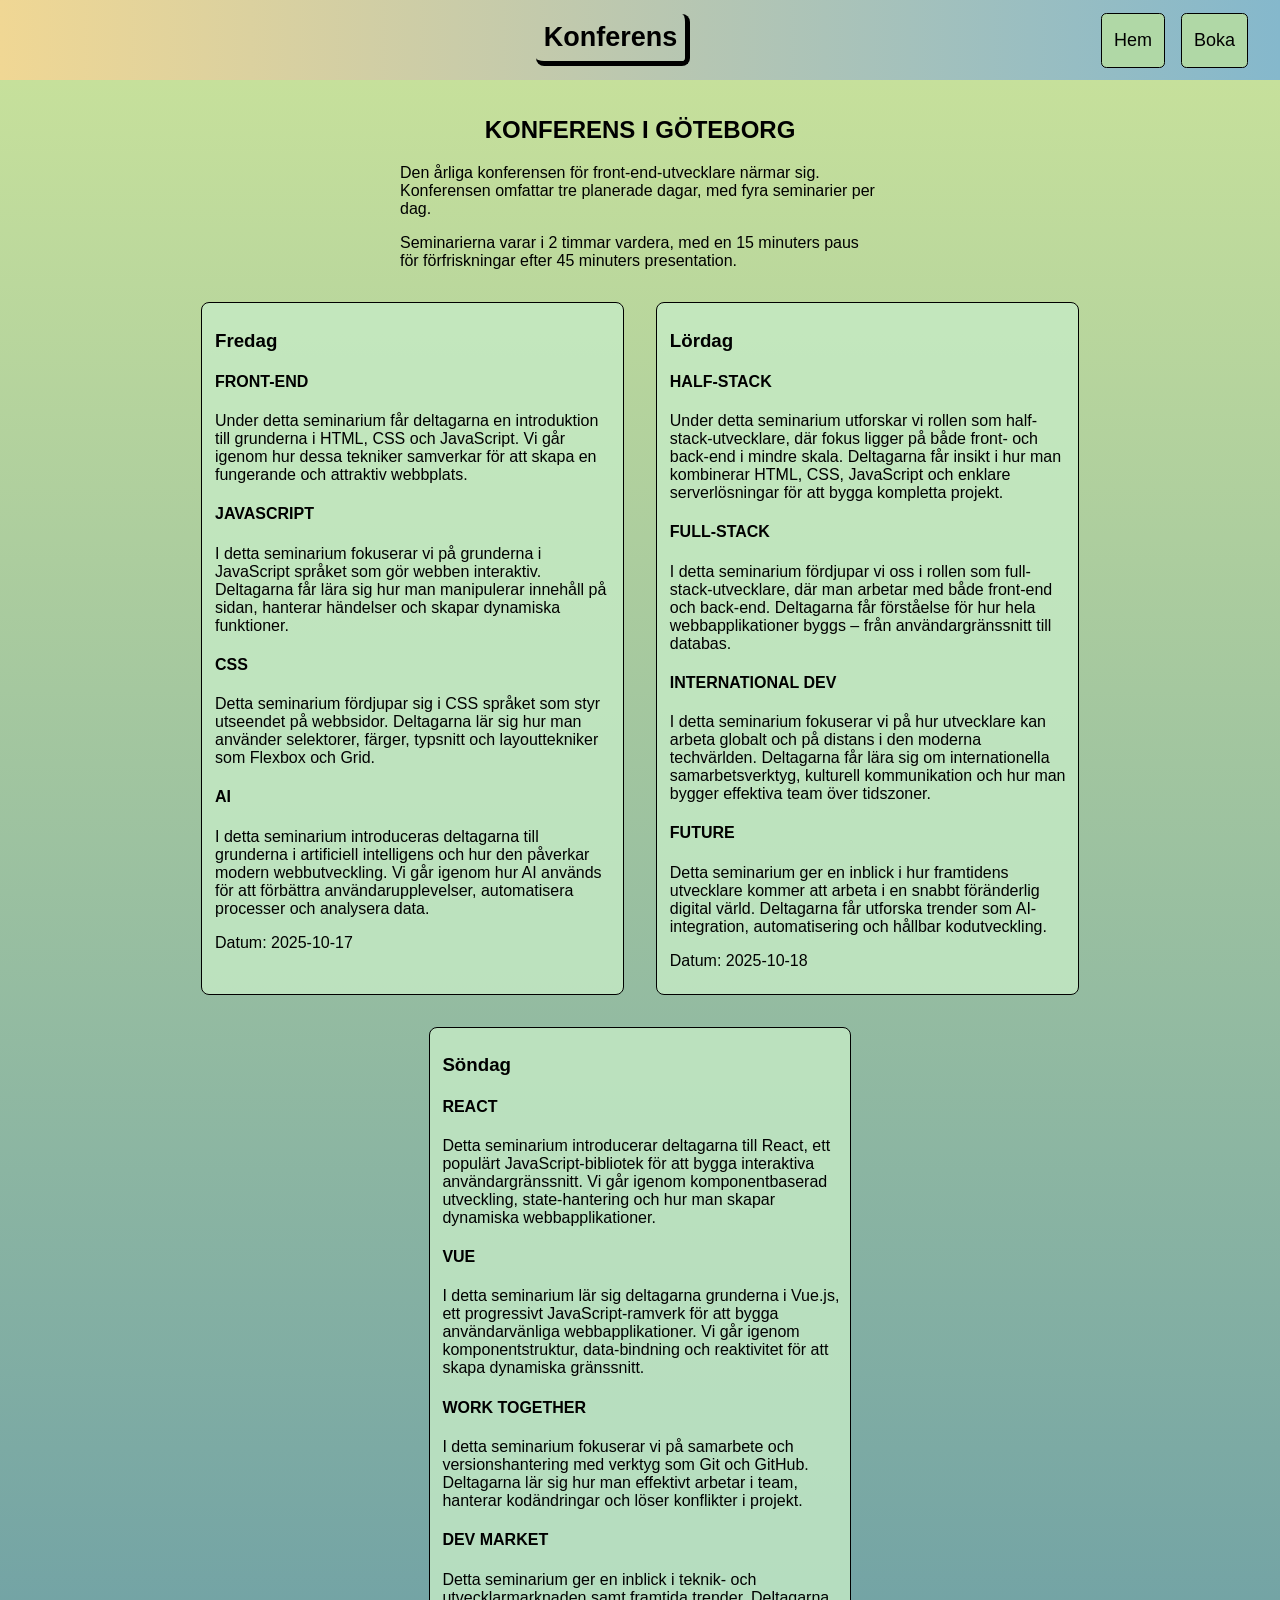
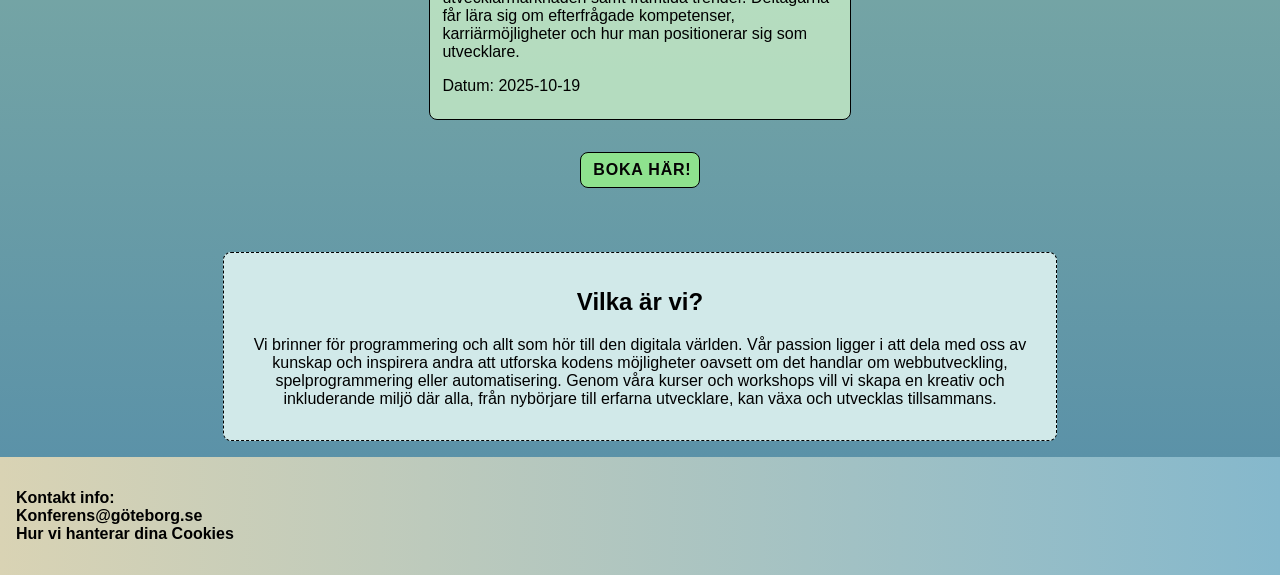
<file: index.html>
<!DOCTYPE html>
<html lang="sv">
<head>
    <meta charset="UTF-8">
    <meta name="viewport" content="width=device-width, initial-scale=1.0">
    <title>Konferens</title>
    <link rel="stylesheet" href="./style.css">
    <link rel="stylesheet" href="./style-index.css">
</head>
<body>
    <header class="header">
        
            <div class="header-container">
            <a href="./index.html"> 
                <h2 class="title-konferens"> Konferens </h2>
            </a>

            <nav class="nav-buttoms">
                <a href="./index.html" class="nav-btn">
                    Hem
                </a>
                <a href="./bokning.html" class="nav-btn">
                    Boka
                </a>
            </nav>
            </div>
        
    </header>

    <main>
        <div>
            <h2 class="konf-i-gtb">KONFERENS I GÖTEBORG</h2>
            <p class="konf-beskrivning">
                Den årliga konferensen för front-end-utvecklare närmar sig. Konferensen omfattar tre planerade dagar, med fyra seminarier per dag.   
            </p>
            <p class="konf-beskrivning">
               Seminarierna varar i 2 timmar vardera, med en 15 minuters paus för förfriskningar efter 45 minuters presentation.     
            </p>

        </div>
        <div class="dagar-container">
            <div class="dagar">
                <h3>
                    Fredag
                </h3>
                <div class="dagar-margin">
                    <div>
                        <h4>
                            FRONT-END
                        </h4>        
                        <p>Under detta seminarium får deltagarna en introduktion till grunderna i HTML, CSS och JavaScript.
                        Vi går igenom hur dessa tekniker samverkar för att skapa en fungerande och attraktiv webbplats.
                        </p>
                    </div>
                    <div>
                        <h4>
                            JAVASCRIPT
                        </h4>        
                        <p>I detta seminarium fokuserar vi på grunderna i JavaScript språket som gör webben interaktiv.
                        Deltagarna får lära sig hur man manipulerar innehåll på sidan, hanterar händelser och skapar dynamiska funktioner.</p>
                    </div>
                    <div>
                        <h4>
                            CSS
                        </h4>        
                        <p>Detta seminarium fördjupar sig i CSS språket som styr utseendet på webbsidor.
                        Deltagarna lär sig hur man använder selektorer, färger, typsnitt och layouttekniker som Flexbox och Grid.</p>
                    </div>
                    <div>
                        <h4>
                            AI
                        </h4>        
                        <p>I detta seminarium introduceras deltagarna till grunderna i artificiell intelligens och hur den påverkar modern webbutveckling.
                        Vi går igenom hur AI används för att förbättra användarupplevelser, automatisera processer och analysera data.</p>
                    </div>
                </div>
                <p>Datum: 2025-10-17</p>
            </div>
            <div class="dagar"> 
                <h3>
                    Lördag
                </h3>
                <div class="dagar-margin">
                    <div>
                        <h4>
                            HALF-STACK
                        </h4>        
                        <p>Under detta seminarium utforskar vi rollen som half-stack-utvecklare, där fokus ligger på både front- och back-end i mindre skala.
                        Deltagarna får insikt i hur man kombinerar HTML, CSS, JavaScript och enklare serverlösningar för att bygga kompletta projekt.</p>
                    </div>
                    <div>
                        <h4>
                            FULL-STACK
                        </h4>        
                        <p>I detta seminarium fördjupar vi oss i rollen som full-stack-utvecklare, där man arbetar med både front-end och back-end.
                        Deltagarna får förståelse för hur hela webbapplikationer byggs – från användargränssnitt till databas.</p>
                    </div>
                    <div>
                        <h4>
                            INTERNATIONAL DEV
                        </h4>        
                        <p>I detta seminarium fokuserar vi på hur utvecklare kan arbeta globalt och på distans i den moderna techvärlden.
                        Deltagarna får lära sig om internationella samarbetsverktyg, kulturell kommunikation och hur man bygger effektiva team över tidszoner.</p>
                    </div>
                    <div>
                        <h4>
                            FUTURE
                        </h4>        
                        <p>Detta seminarium ger en inblick i hur framtidens utvecklare kommer att arbeta i en snabbt föränderlig digital värld.
                        Deltagarna får utforska trender som AI-integration, automatisering och hållbar kodutveckling.</p>
                    </div>
                </div>
                <p>Datum: 2025-10-18</p>
            </div>
            <div class="dagar">
                <h3>
                    Söndag
                </h3> 
                <div class="dagar-margin">
                    <div>
                        <h4>
                            REACT
                        </h4>        
                        <p>Detta seminarium introducerar deltagarna till React, ett populärt JavaScript-bibliotek för att bygga interaktiva användargränssnitt.
                        Vi går igenom komponentbaserad utveckling, state-hantering och hur man skapar dynamiska webbapplikationer.</p>
                    </div>
                    <div>
                        <h4>
                            VUE
                        </h4>        
                        <p>I detta seminarium lär sig deltagarna grunderna i Vue.js, ett progressivt JavaScript-ramverk för att bygga användarvänliga webbapplikationer.
                        Vi går igenom komponentstruktur, data-bindning och reaktivitet för att skapa dynamiska gränssnitt.</p>
                    </div>
                    <div>
                        <h4>
                            WORK TOGETHER
                        </h4>        
                        <p>I detta seminarium fokuserar vi på samarbete och versionshantering med verktyg som Git och GitHub.
                        Deltagarna lär sig hur man effektivt arbetar i team, hanterar kodändringar och löser konflikter i projekt.</p>
                    </div>
                    <div>
                        <h4>
                            DEV MARKET
                        </h4>        
                        <p>Detta seminarium ger en inblick i teknik- och utvecklarmarknaden samt framtida trender.
                        Deltagarna får lära sig om efterfrågade kompetenser, karriärmöjligheter och hur man positionerar sig som utvecklare.</p>
                    </div>
                </div>
                <p>Datum: 2025-10-19</p>
            </div>
            
        </div>
        <div class="parent-boka">
                <a href="./bokning.html" class="boka">
                    BOKA HÄR!
                </a>
            </div>

        
            <div class="vilka-är-vi">
                <h2>Vilka är vi?</h2>
                <p>Vi brinner för programmering och allt som hör till den digitala världen. Vår passion ligger i att dela med oss av kunskap och inspirera andra att utforska kodens möjligheter  oavsett om det handlar om webbutveckling, spelprogrammering eller automatisering. Genom våra kurser och workshops vill vi skapa en kreativ och inkluderande miljö där alla, från nybörjare till erfarna utvecklare, kan växa och utvecklas tillsammans.</p>
            </div>
        
    </main>


    <footer class="footer">
        <div class="footer-text">
            <div>
                Kontakt info: <br>
                Konferens@göteborg.se
            </div>
            <div>
                Hur vi hanterar dina Cookies
            </div>
        </div>
    </footer>
</body>
</html>
</file>
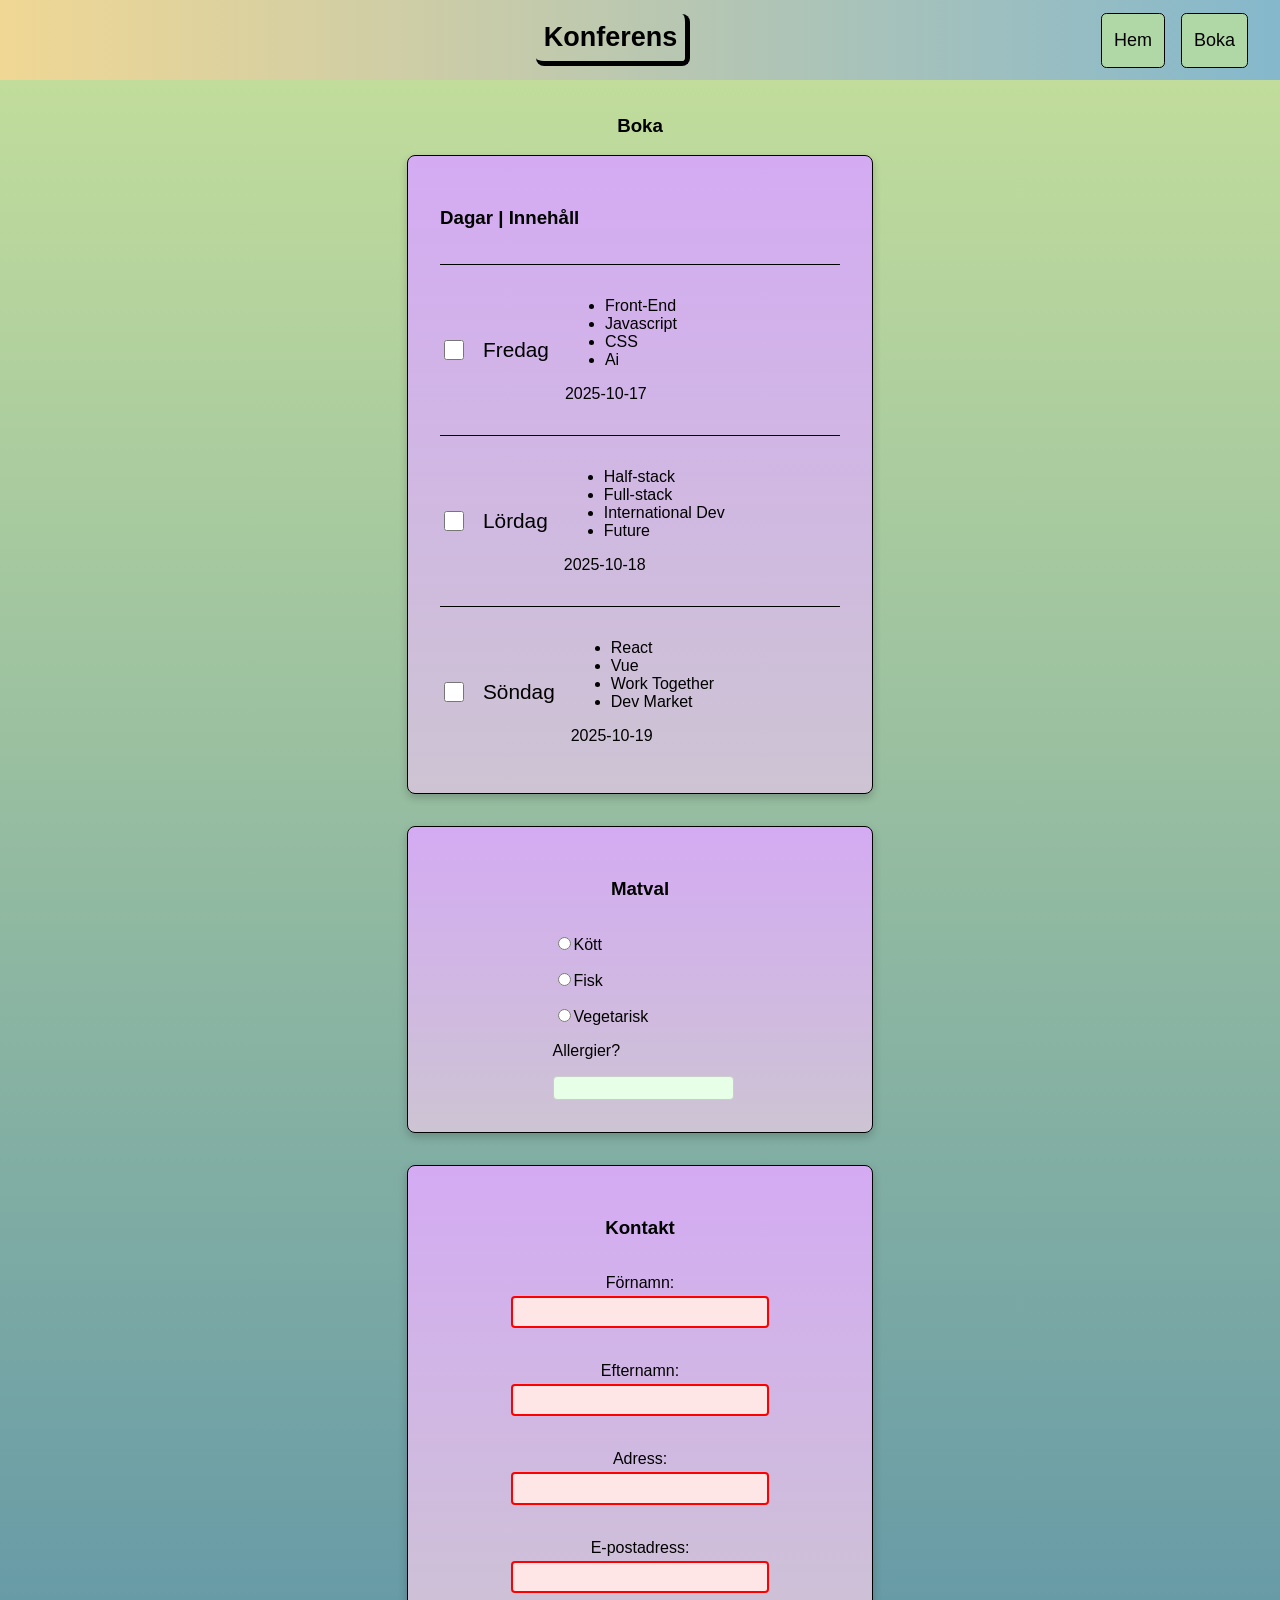
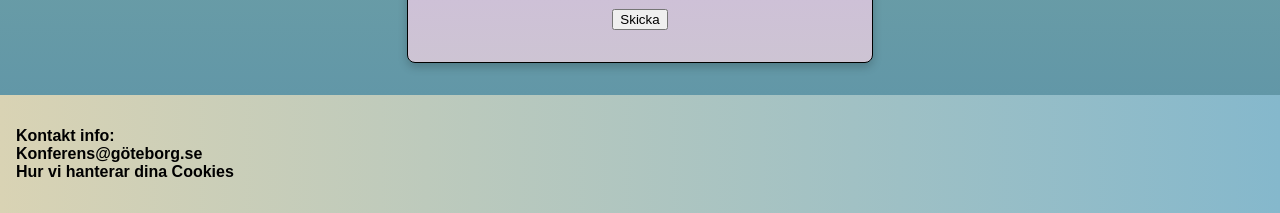
<file: bokning.html>
<!DOCTYPE html>
<html lang="sv">
<head>
    <meta charset="UTF-8">
    <meta name="viewport" content="width=device-width, initial-scale=1.0">
    <title>Bokning</title>
    <link rel="stylesheet" href="./style.css">
    <link rel="stylesheet" href="./bokning.css">
</head>
<body>
    <header class="header">
        <div>
            <div class="header-container">
                <div></div>
            <a href="./index.html"> 
                <h2 class="title-konferens"> 
                    Konferens
                </h2>
            </a>
            <nav class="nav-buttoms">
                <a href="./index.html" class="nav-btn">
                    Hem
                </a>
                <a href="./bokning.html" class="nav-btn">
                    Boka
                </a>
            </nav>
            </div>
        </div>
    </header>

    <main>

        <div class="title-boka">
            <h3 >Boka</h3>
               
        </div>

        <div class="dagar-container">
            

            <div class="boka-dagar">

            <h3> Dagar | Innehåll</h3>

            <div class="check-container">
                <input type="checkbox" id="fri" class="check-box">
                <label for="fri" class="check-label">
                    <span class="check-mark"></span>
                    Fredag
                </label>
                <div>
                    <ul>
                        <li>Front-End</li>
                        <li>Javascript</li>
                        <li>CSS</li>
                        <li>Ai</li>
                        
                    </ul>
                    <p>2025-10-17</p>
                </div>
            </div>

            <div class="check-container">
                <input type="checkbox" id="lor" class="check-box">
                <label for="lor" class="check-label">
                    <span class="check-mark"></span>
                    Lördag
                </label>
                <div>
                <ul>
                    <li>Half-stack</li>
                    <li>Full-stack</li>
                    <li>International Dev</li>
                    <li>Future</li>
                    
                </ul>
                <p>2025-10-18</p>
                </div>
            </div>

            <div class="check-container">
                <input type="checkbox" id="son" class="check-box">
                <label for="son" class="check-label">
                    <span class="check-mark"></span>
                    Söndag
                </label>
                <div>
                <ul>
                    <li>React</li>
                    <li>Vue</li>
                    <li>Work Together</li>
                    <li>Dev Market</li>
                    
                </ul>
                <p>2025-10-19</p>
                </div>
            </div>
            </div>
        </div>
        <form>
            <div class="matval-container">
                <h3>Matval</h3>
                
                <div class="matval-column">
                
                    <label>
                        <input type="radio" name="mat" id="kött" required>Kött
                    </label>
                    <label>

                    <input type="radio" name="mat" value="fisk">Fisk
                    </label>

                    <label>
                    <input type="radio" name="mat" value="vegetarisk">Vegetarisk
                    </label>

                    <label for="fname">Allergier?</label>
                    <input type="text" id="allg" name="allg">

                
                </div>

            </div>

        <div class="form-container">
            <h3>Kontakt</h3> 
            
                <label for="fname">Förnamn:</label>
                <input type="text" id="fname" name="fname" required minlength="2"><br>

                <label for="ename">Efternamn:</label>
                <input type="text" id="ename" name="ename" required minlength="3"><br>

                <label for="ename">Adress:</label>
                <input type="text" id="adress" name="adress" required><br>

                <label for="ename">E-postadress:</label>
                <input type="email" id="postadress" name="postadress" required>

                <div class="buttom-container">
                <button type="submit">Skicka</button>
                </div>
        </div>
    </form>
        
        


    </main>


    <footer class="footer">
        <div class="footer-text">
            <div>
                Kontakt info: <br>
                Konferens@göteborg.se
            </div>
            <div>
                Hur vi hanterar dina Cookies
            </div>
            
        </div>
    </footer>
</body>
</html>
</file>
<file: style.css>
:root {
    --main-gray: #d1e9e9;
    font-family: 'Franklin Gothic Medium', 'Arial Narrow', Arial, sans-serif;
}

/* * {
    border: dashed 1px hotpink;
} */

body{
    margin: 0;
    padding: 0;
}

.header a{
    display: flex;
    justify-content: center;
    align-items: center;

    font-size: large;
    text-decoration: none;

    
    
}

.header-container{
    display: flex;
    align-items: center;
    justify-content: center;
    position: relative;

    height: 5em;
    background: linear-gradient(90deg,rgb(240, 215, 148) 0%, rgba(133, 184, 204) 100%); 
}



.title-konferens{
    margin-right: 2em;
    font-size: 1.5em;
    color: black;
    text-decoration: none;
    position: absolute;
    
    border-radius: 0.3em;
    padding: 0.3em;
    border-right: solid 5px black;
    border-bottom: solid 5px black;

}

.nav-buttoms {
    display: flex;
    position: absolute;
    right: 2em;
    padding-left: 1em;
    gap: 1em;
}

.nav-btn{
    text-decoration: none;
    background-color: rgb(176, 216, 166);
    color: black;
    padding: 16px 12px;
    border-radius: 0.3em 0.3em 0.3em 0.3em;
    font-size: 0.9rem;
    transition: background-color 0.3s ease;
    border: solid 1px black;


}

.nav-btn:hover{
    background-color: #677ace;
    transform: scale(1.05);
}

.title-konferens:hover {
    transform: scale(1.05);

}

.parent-boka {
    display: flex;
    justify-content: center;
    
}

.boka {
    border: 1px solid black;
    margin-top: 1em;
    padding: 0.5em 0.5em 0.5em 0.8em;



    border-radius: 0.5em;
    text-align: center;
    font-weight: bold;

    letter-spacing: 0.05em;
    text-decoration: none;
    color: rgb(5, 4, 4);
    background-color: rgb(142, 226, 142);

}

.boka:hover {
    transform: scale(1.05);
}

.footer {
    bottom: 0;
    padding: 1em 0;
    width: 100%;

    background: linear-gradient(90deg,rgb(217, 211, 180, 1) 0%, rgba(133, 184, 204) 100%); 
}

.footer-text {
    margin: 1em;
    font-weight: 600;
}
</file>
<file: style-index.css>
main {
    
    /* background: var(--main-gray); */
    background: #5b92a8;
    
    background: linear-gradient(360deg,rgba(91, 146, 168, 1) 0%, rgba(198, 224, 155, 1) 100%);
    padding: 1em;
    height: 100%;

    display: flex;
    align-items: center;
    flex-direction: column;
    justify-content: center;


}

.konf-i-gtb {
    display: flex;
    justify-content: center;
}

.konf-beskrivning{
    display: flex;
    max-width: 30em;
}


.dagar-container{
    display: flex;
    flex-wrap: wrap;
    justify-content: center;
}
.dagar {

    border: 1px solid black;
    margin: 1em 1em;
    padding: 0.5em 0.5em 0.5em 0.8em;
    border-radius: 0.5em;

    width: 25em;

    /* background-color: var(--days-background); */
    background-color: rgba(198, 235, 198, 0.8); /* 0.8 = 80% solid color o 20% transparent */
}

.dagar:hover {
    transform: translateY(-10px);
}

.vilka-är-vi {
    border: dashed 1px black;
    border-radius: 0.5em;
    background-color: var(--main-gray);
    padding: 1em 1em;
    margin-top: 4em;
    text-align: center;
    max-width: 50em;
}
</file>
<file: bokning.css>
main {
    min-height: 100vh;
}

body {
    background: linear-gradient(360deg,rgba(91, 146, 168, 1) 0%, rgba(198, 224, 155, 1) 100%);
    margin: 0;
}

.title-boka {
    display: flex;
    justify-content: center;
    text-align: center;
    padding-top: 1em;
}

.dagar-container {
    display: flex;
    justify-content: center;
    align-items: center;

    
}

.boka-dagar {
    display: flex;
    justify-content: center;
    flex-direction: column;
    
    border: 1px solid black;
    border-radius: 0.5em;
    padding: 2em;
    min-width: 25em;

    background: linear-gradient(360deg,rgb(205, 196, 211) 0%, rgb(212, 171, 243) 100%);
    box-shadow: 0 4px 8px rgba(0,0,0,0.2); 
    
}

.check-container{
    display: flex;
    align-items: center;
    gap: 1em;
    margin-top: 1em;
    padding-top: 1em;
    border-top: 1px solid black;
}

.date {
    display: flex;
    justify-content: flex-end;
    flex-direction: column;
}

.check-box {
    height: 20px;
    width: 20px;

    background-color: #eee;
}



.check-label {
    font-size: 1.3rem;

}



.matval-container{
    display: flex;
    justify-content: flex-start;
    flex-direction: column;
    align-items: center;

    border: 1px solid black;
    border-radius: 0.5em;
    background: linear-gradient(360deg,rgb(205, 196, 211) 0%, rgb(212, 171, 243) 100%);
    min-height: 15em;
    max-width: 25em;
    padding: 2em;
    margin: 2em auto; 
    box-shadow: 0 4px 10px rgba(0, 0, 0, 0.2);
    gap: 1em;
}

.matval-column{
    display: flex;
    flex-direction: column;
    align-items: flex-start; 
    gap: 1em; 
}

.matval-column input[type="text"] {
    width: 100%;
    height: 1.5em;
    border: 1px solid #ccc;
    border-radius: 4px;
}

.matval-column input[type="radio"] {
    width: auto;
    height: auto;
    accent-color: #4CAF50;
}



.form-container {
    display: flex;
    justify-content: flex-start;
    flex-direction: column;
    align-items: center;

    border: 1px solid black;
    border-radius: 0.5em;
    background: linear-gradient(360deg,rgb(205, 196, 211) 0%, rgb(212, 171, 243) 100%);
    min-height: 25em;
    max-width: 25em;
    padding: 2em;
    
    margin: 2em auto;
    box-shadow: 0 4px 10px rgba(0, 0, 0, 0.2);
}

.form-container label {
    display: block;
    margin-top: 1em;
}

.form-container input {
    width: 60%;
    padding: 0.5em;
    margin-top: 0.3em;
    border: 1px solid #ccc;
    border-radius: 4px;
}

input:invalid {
    border: 2px solid red;
    background-color: #ffe6e6;
}

input:valid {
    border: 2px solid green;
    background-color: #e6ffe6;
}

.buttom-container {
    margin-top: 1em;
    text-align: center;
}
</file>
